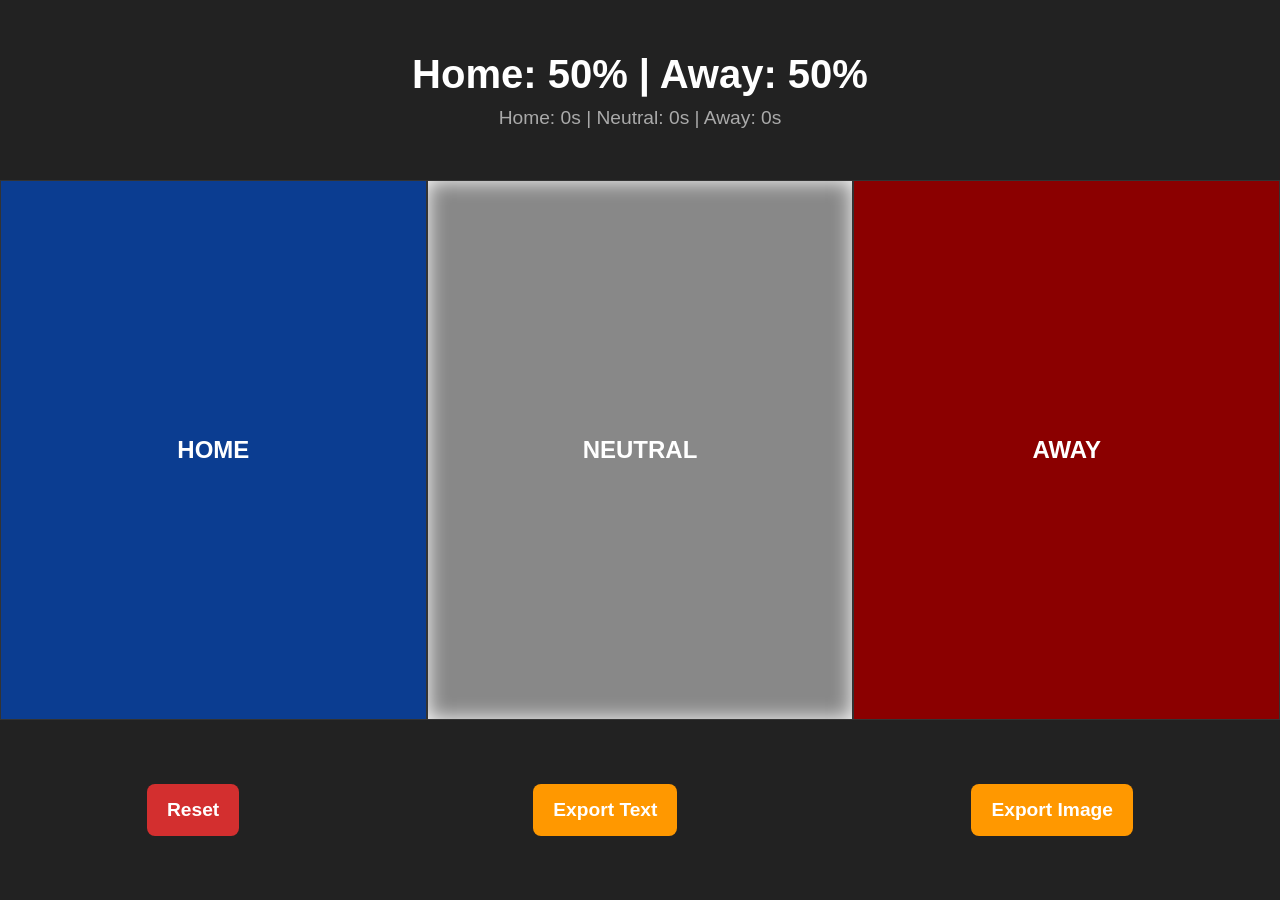
<file: Possession.html>
<!DOCTYPE html>
<html lang="en">
<head>
    <meta charset="UTF-8">
    <meta name="viewport" content="width=device-width, initial-scale=1.0, maximum-scale=1.0, user-scalable=no">
    <title>Football Possession Counter</title>
    <style>
        body, html {
            margin: 0; padding: 0; height: 100%; font-family: Arial, sans-serif;
            background-color: #121212; color: white; overflow: hidden;
            touch-action: none; /* Prevents zooming and scrolling on mobile */
            user-select: none;
        }
        #stats-bar {
            height: 20%; display: flex; flex-direction: column;
            justify-content: center; align-items: center; background-color: #222;
        }
        #percentages {
            font-size: 2.5rem; font-weight: bold; margin-bottom: 10px;
        }
        #timers { font-size: 1.2rem; color: #aaa; }
        
        #touch-areas {
            display: flex; height: 60%; width: 100%;
        }
        .zone {
            flex: 1; display: flex; justify-content: center; align-items: center;
            font-size: 1.5rem; font-weight: bold; cursor: pointer; transition: 0.2s;
            border: 1px solid #333;
        }
        #left { background-color: #0b3d91; } /* Blue for Home */
        #middle { background-color: #444444; } /* Gray for Neutral */
        #right { background-color: #8b0000; } /* Red for Away */
        
        .active-home { background-color: #1e90ff !important; box-shadow: inset 0 0 20px white; }
        .active-neutral { background-color: #888888 !important; box-shadow: inset 0 0 20px white; }
        .active-away { background-color: #ff4500 !important; box-shadow: inset 0 0 20px white; }

        #controls {
            height: 20%; display: flex; justify-content: space-around; align-items: center; background-color: #222;
        }
        button {
            padding: 15px 20px; font-size: 1.2rem; font-weight: bold; cursor: pointer;
            border: none; border-radius: 8px; background-color: #4CAF50; color: white;
        }
        button.export { background-color: #ff9800; }
        button:active { transform: scale(0.95); }
    </style>
</head>
<body>

    <div id="stats-bar">
        <div id="percentages">Home: 50% | Away: 50%</div>
        <div id="timers">Home: 0s | Neutral: 0s | Away: 0s</div>
    </div>

    <div id="touch-areas">
        <div id="left" class="zone">HOME</div>
        <div id="middle" class="zone active-neutral">NEUTRAL</div>
        <div id="right" class="zone">AWAY</div>
    </div>

    <div id="controls">
        <button id="reset-btn" style="background-color: #d32f2f;">Reset</button>
        <button id="export-text" class="export">Export Text</button>
        <button id="export-image" class="export">Export Image</button>
    </div>

    <script>
        let state = 'neutral'; // 'home', 'away', or 'neutral'
        let homeMs = 0;
        let awayMs = 0;
        let neutralMs = 0;
        
        const uiLeft = document.getElementById('left');
        const uiMiddle = document.getElementById('middle');
        const uiRight = document.getElementById('right');
        const uiPerc = document.getElementById('percentages');
        const uiTimers = document.getElementById('timers');

        // Main Timer Loop (Runs every 100 milliseconds for accuracy)
        setInterval(() => {
            if (state === 'home') homeMs += 100;
            else if (state === 'away') awayMs += 100;
            else if (state === 'neutral') neutralMs += 100;
            
            updateDisplay();
        }, 100);

        function updateDisplay() {
            // Calculate total active possession time
            let totalActive = homeMs + awayMs;
            let homePerc = 50;
            let awayPerc = 50;

            if (totalActive > 0) {
                homePerc = Math.round((homeMs / totalActive) * 100);
                awayPerc = Math.round((awayMs / totalActive) * 100);
            }

            uiPerc.innerText = `Home: ${homePerc}% | Away: ${awayPerc}%`;
            uiTimers.innerText = `Home: ${Math.floor(homeMs/1000)}s | Neutral: ${Math.floor(neutralMs/1000)}s | Away: ${Math.floor(awayMs/1000)}s`;
        }

        // Touch / Click Events
        function setState(newState) {
            state = newState;
            uiLeft.classList.remove('active-home');
            uiMiddle.classList.remove('active-neutral');
            uiRight.classList.remove('active-away');

            if (state === 'home') uiLeft.classList.add('active-home');
            else if (state === 'neutral') uiMiddle.classList.add('active-neutral');
            else if (state === 'away') uiRight.classList.add('active-away');
        }

        // Add both touch and mouse support
        uiLeft.addEventListener('mousedown', () => setState('home'));
        uiLeft.addEventListener('touchstart', (e) => { e.preventDefault(); setState('home'); });
        
        uiMiddle.addEventListener('mousedown', () => setState('neutral'));
        uiMiddle.addEventListener('touchstart', (e) => { e.preventDefault(); setState('neutral'); });
        
        uiRight.addEventListener('mousedown', () => setState('away'));
        uiRight.addEventListener('touchstart', (e) => { e.preventDefault(); setState('away'); });

        // Reset Button
        document.getElementById('reset-btn').addEventListener('click', () => {
            if(confirm("Are you sure you want to reset the stats?")) {
                homeMs = 0; awayMs = 0; neutralMs = 0;
                setState('neutral');
                updateDisplay();
            }
        });

        // Export as Text
        document.getElementById('export-text').addEventListener('click', () => {
            let totalActive = homeMs + awayMs;
            let homePerc = totalActive > 0 ? Math.round((homeMs / totalActive) * 100) : 0;
            let awayPerc = totalActive > 0 ? Math.round((awayMs / totalActive) * 100) : 0;

            let textData = `FOOTBALL POSSESSION STATS\n`;
            textData += `-------------------------\n`;
            textData += `Home Possession: ${homePerc}%\n`;
            textData += `Away Possession: ${awayPerc}%\n\n`;
            textData += `Time on ball (Home): ${Math.floor(homeMs/1000)} seconds\n`;
            textData += `Time on ball (Away): ${Math.floor(awayMs/1000)} seconds\n`;
            textData += `Neutral/Dead ball time: ${Math.floor(neutralMs/1000)} seconds\n`;

            const blob = new Blob([textData], { type: 'text/plain' });
            const link = document.createElement('a');
            link.href = URL.createObjectURL(blob);
            link.download = 'possession_stats.txt';
            link.click();
        });

        // Export as Image (Creates an image tag behind the scenes and downloads it)
        document.getElementById('export-image').addEventListener('click', () => {
            const canvas = document.createElement('canvas');
            canvas.width = 600;
            canvas.height = 400;
            const ctx = canvas.getContext('2d');

            let totalActive = homeMs + awayMs;
            let homePerc = totalActive > 0 ? Math.round((homeMs / totalActive) * 100) : 50;
            let awayPerc = totalActive > 0 ? Math.round((awayMs / totalActive) * 100) : 50;

            // Background
            ctx.fillStyle = '#1e1e1e';
            ctx.fillRect(0, 0, 600, 400);

            // Title
            ctx.fillStyle = '#ffffff';
            ctx.font = 'bold 30px Arial';
            ctx.textAlign = 'center';
            ctx.fillText('MATCH POSSESSION STATS', 300, 60);

            // Possession Bar
            ctx.fillStyle = '#1e90ff'; // Home Blue
            ctx.fillRect(50, 150, (homePerc/100) * 500, 50);
            ctx.fillStyle = '#ff4500'; // Away Red
            ctx.fillRect(50 + ((homePerc/100) * 500), 150, (awayPerc/100) * 500, 50);

            // Percentages Text
            ctx.fillStyle = '#ffffff';
            ctx.font = 'bold 40px Arial';
            ctx.textAlign = 'left';
            ctx.fillText(`${homePerc}%`, 60, 140);
            ctx.textAlign = 'right';
            ctx.fillText(`${awayPerc}%`, 540, 140);

            // Labels
            ctx.font = '20px Arial';
            ctx.textAlign = 'left';
            ctx.fillText(`Home Team Time: ${Math.floor(homeMs/1000)}s`, 50, 250);
            ctx.textAlign = 'right';
            ctx.fillText(`Away Team Time: ${Math.floor(awayMs/1000)}s`, 550, 250);
            
            ctx.textAlign = 'center';
            ctx.fillStyle = '#aaaaaa';
            ctx.fillText(`Neutral / Out of Play: ${Math.floor(neutralMs/1000)}s`, 300, 320);

            // Download Image
            const link = document.createElement('a');
            link.download = 'possession_graphic.png';
            link.href = canvas.toDataURL('image/png');
            link.click();
        });
    </script>
</body>
</html>
</file>
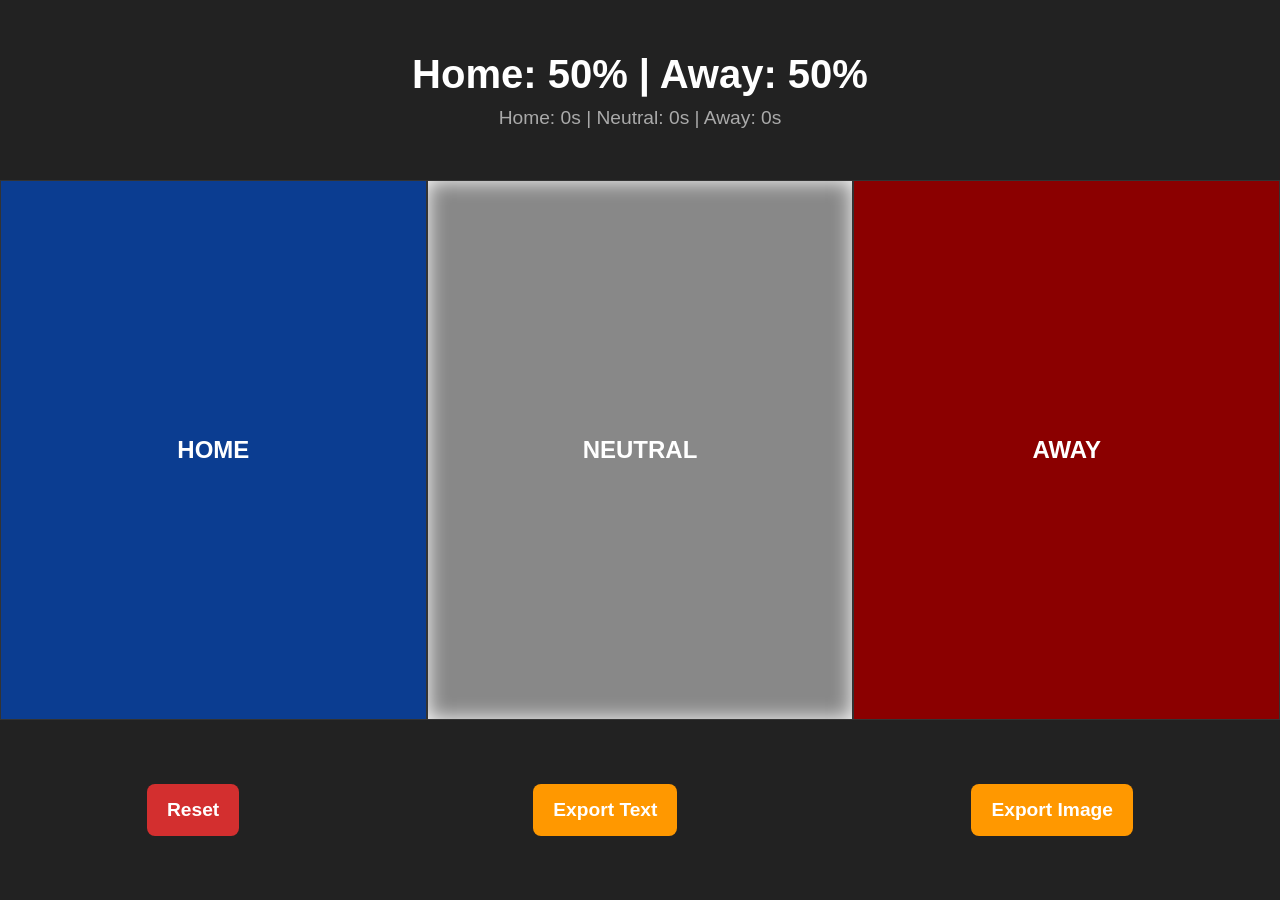
<file: possession.html>
<!DOCTYPE html>
<html lang="en">
<head>
    <meta charset="UTF-8">
    <meta name="viewport" content="width=device-width, initial-scale=1.0, maximum-scale=1.0, user-scalable=no">
    <title>Football Possession Counter</title>
    <style>
        body, html {
            margin: 0; padding: 0; height: 100%; font-family: Arial, sans-serif;
            background-color: #121212; color: white; overflow: hidden;
            touch-action: none; /* Prevents zooming and scrolling on mobile */
            user-select: none;
        }
        #stats-bar {
            height: 20%; display: flex; flex-direction: column;
            justify-content: center; align-items: center; background-color: #222;
        }
        #percentages {
            font-size: 2.5rem; font-weight: bold; margin-bottom: 10px;
        }
        #timers { font-size: 1.2rem; color: #aaa; }
        
        #touch-areas {
            display: flex; height: 60%; width: 100%;
        }
        .zone {
            flex: 1; display: flex; justify-content: center; align-items: center;
            font-size: 1.5rem; font-weight: bold; cursor: pointer; transition: 0.2s;
            border: 1px solid #333;
        }
        #left { background-color: #0b3d91; } /* Blue for Home */
        #middle { background-color: #444444; } /* Gray for Neutral */
        #right { background-color: #8b0000; } /* Red for Away */
        
        .active-home { background-color: #1e90ff !important; box-shadow: inset 0 0 20px white; }
        .active-neutral { background-color: #888888 !important; box-shadow: inset 0 0 20px white; }
        .active-away { background-color: #ff4500 !important; box-shadow: inset 0 0 20px white; }

        #controls {
            height: 20%; display: flex; justify-content: space-around; align-items: center; background-color: #222;
        }
        button {
            padding: 15px 20px; font-size: 1.2rem; font-weight: bold; cursor: pointer;
            border: none; border-radius: 8px; background-color: #4CAF50; color: white;
        }
        button.export { background-color: #ff9800; }
        button:active { transform: scale(0.95); }
    </style>
</head>
<body>

    <div id="stats-bar">
        <div id="percentages">Home: 50% | Away: 50%</div>
        <div id="timers">Home: 0s | Neutral: 0s | Away: 0s</div>
    </div>

    <div id="touch-areas">
        <div id="left" class="zone">HOME</div>
        <div id="middle" class="zone active-neutral">NEUTRAL</div>
        <div id="right" class="zone">AWAY</div>
    </div>

    <div id="controls">
        <button id="reset-btn" style="background-color: #d32f2f;">Reset</button>
        <button id="export-text" class="export">Export Text</button>
        <button id="export-image" class="export">Export Image</button>
    </div>

    <script>
        let state = 'neutral'; // 'home', 'away', or 'neutral'
        let homeMs = 0;
        let awayMs = 0;
        let neutralMs = 0;
        
        const uiLeft = document.getElementById('left');
        const uiMiddle = document.getElementById('middle');
        const uiRight = document.getElementById('right');
        const uiPerc = document.getElementById('percentages');
        const uiTimers = document.getElementById('timers');

        // Main Timer Loop (Runs every 100 milliseconds for accuracy)
        setInterval(() => {
            if (state === 'home') homeMs += 100;
            else if (state === 'away') awayMs += 100;
            else if (state === 'neutral') neutralMs += 100;
            
            updateDisplay();
        }, 100);

        function updateDisplay() {
            // Calculate total active possession time
            let totalActive = homeMs + awayMs;
            let homePerc = 50;
            let awayPerc = 50;

            if (totalActive > 0) {
                homePerc = Math.round((homeMs / totalActive) * 100);
                awayPerc = Math.round((awayMs / totalActive) * 100);
            }

            uiPerc.innerText = `Home: ${homePerc}% | Away: ${awayPerc}%`;
            uiTimers.innerText = `Home: ${Math.floor(homeMs/1000)}s | Neutral: ${Math.floor(neutralMs/1000)}s | Away: ${Math.floor(awayMs/1000)}s`;
        }

        // Touch / Click Events
        function setState(newState) {
            state = newState;
            uiLeft.classList.remove('active-home');
            uiMiddle.classList.remove('active-neutral');
            uiRight.classList.remove('active-away');

            if (state === 'home') uiLeft.classList.add('active-home');
            else if (state === 'neutral') uiMiddle.classList.add('active-neutral');
            else if (state === 'away') uiRight.classList.add('active-away');
        }

        // Add both touch and mouse support
        uiLeft.addEventListener('mousedown', () => setState('home'));
        uiLeft.addEventListener('touchstart', (e) => { e.preventDefault(); setState('home'); });
        
        uiMiddle.addEventListener('mousedown', () => setState('neutral'));
        uiMiddle.addEventListener('touchstart', (e) => { e.preventDefault(); setState('neutral'); });
        
        uiRight.addEventListener('mousedown', () => setState('away'));
        uiRight.addEventListener('touchstart', (e) => { e.preventDefault(); setState('away'); });

        // Reset Button
        document.getElementById('reset-btn').addEventListener('click', () => {
            if(confirm("Are you sure you want to reset the stats?")) {
                homeMs = 0; awayMs = 0; neutralMs = 0;
                setState('neutral');
                updateDisplay();
            }
        });

        // Export as Text
        document.getElementById('export-text').addEventListener('click', () => {
            let totalActive = homeMs + awayMs;
            let homePerc = totalActive > 0 ? Math.round((homeMs / totalActive) * 100) : 0;
            let awayPerc = totalActive > 0 ? Math.round((awayMs / totalActive) * 100) : 0;

            let textData = `FOOTBALL POSSESSION STATS\n`;
            textData += `-------------------------\n`;
            textData += `Home Possession: ${homePerc}%\n`;
            textData += `Away Possession: ${awayPerc}%\n\n`;
            textData += `Time on ball (Home): ${Math.floor(homeMs/1000)} seconds\n`;
            textData += `Time on ball (Away): ${Math.floor(awayMs/1000)} seconds\n`;
            textData += `Neutral/Dead ball time: ${Math.floor(neutralMs/1000)} seconds\n`;

            const blob = new Blob([textData], { type: 'text/plain' });
            const link = document.createElement('a');
            link.href = URL.createObjectURL(blob);
            link.download = 'possession_stats.txt';
            link.click();
        });

        // Export as Image (Creates an image tag behind the scenes and downloads it)
        document.getElementById('export-image').addEventListener('click', () => {
            const canvas = document.createElement('canvas');
            canvas.width = 600;
            canvas.height = 400;
            const ctx = canvas.getContext('2d');

            let totalActive = homeMs + awayMs;
            let homePerc = totalActive > 0 ? Math.round((homeMs / totalActive) * 100) : 50;
            let awayPerc = totalActive > 0 ? Math.round((awayMs / totalActive) * 100) : 50;

            // Background
            ctx.fillStyle = '#1e1e1e';
            ctx.fillRect(0, 0, 600, 400);

            // Title
            ctx.fillStyle = '#ffffff';
            ctx.font = 'bold 30px Arial';
            ctx.textAlign = 'center';
            ctx.fillText('MATCH POSSESSION STATS', 300, 60);

            // Possession Bar
            ctx.fillStyle = '#1e90ff'; // Home Blue
            ctx.fillRect(50, 150, (homePerc/100) * 500, 50);
            ctx.fillStyle = '#ff4500'; // Away Red
            ctx.fillRect(50 + ((homePerc/100) * 500), 150, (awayPerc/100) * 500, 50);

            // Percentages Text
            ctx.fillStyle = '#ffffff';
            ctx.font = 'bold 40px Arial';
            ctx.textAlign = 'left';
            ctx.fillText(`${homePerc}%`, 60, 140);
            ctx.textAlign = 'right';
            ctx.fillText(`${awayPerc}%`, 540, 140);

            // Labels
            ctx.font = '20px Arial';
            ctx.textAlign = 'left';
            ctx.fillText(`Home Team Time: ${Math.floor(homeMs/1000)}s`, 50, 250);
            ctx.textAlign = 'right';
            ctx.fillText(`Away Team Time: ${Math.floor(awayMs/1000)}s`, 550, 250);
            
            ctx.textAlign = 'center';
            ctx.fillStyle = '#aaaaaa';
            ctx.fillText(`Neutral / Out of Play: ${Math.floor(neutralMs/1000)}s`, 300, 320);

            // Download Image
            const link = document.createElement('a');
            link.download = 'possession_graphic.png';
            link.href = canvas.toDataURL('image/png');
            link.click();
        });
    </script>
</body>
</html>
</file>
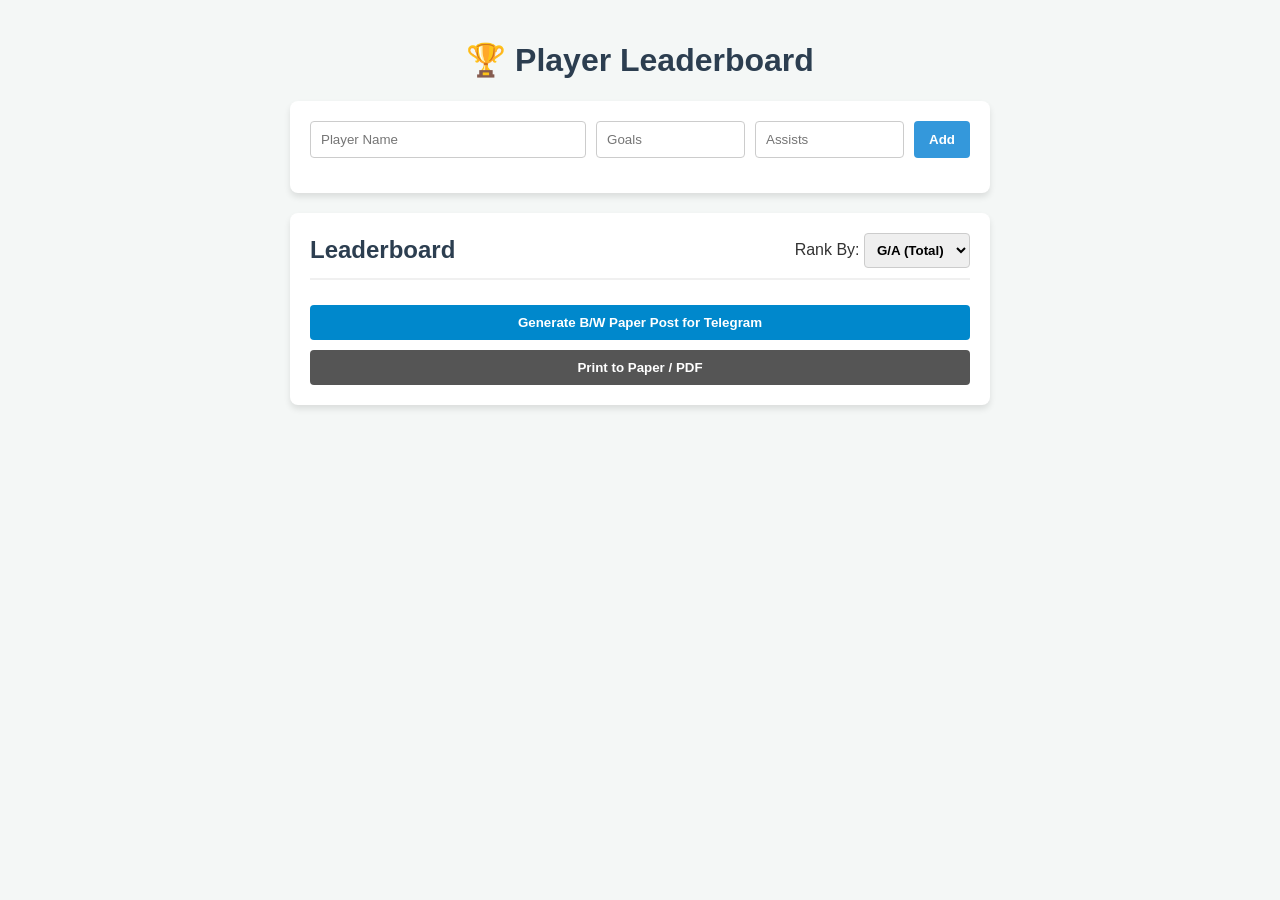
<file: scorer.html>
<!DOCTYPE html>
<html lang="en">
<head>
    <meta charset="UTF-8">
    <meta name="viewport" content="width=device-width, initial-scale=1.0">
    <title>Top Scorers & Assisters</title>
    <style>
        /* General App Styles */
        body {
            font-family: 'Segoe UI', Tahoma, Geneva, Verdana, sans-serif;
            background-color: #f4f7f6;
            color: #333;
            max-width: 700px;
            margin: 0 auto;
            padding: 20px;
        }
        h1, h2 {
            text-align: center;
            color: #2c3e50;
        }
        .card {
            background: white;
            padding: 20px;
            border-radius: 8px;
            box-shadow: 0 4px 6px rgba(0,0,0,0.1);
            margin-bottom: 20px;
        }
        .form-group {
            display: flex;
            flex-wrap: wrap;
            gap: 10px;
            margin-bottom: 15px;
        }
        input {
            padding: 10px;
            border: 1px solid #ccc;
            border-radius: 4px;
            flex: 1;
            min-width: 80px;
        }
        select {
            padding: 8px;
            border-radius: 4px;
            border: 1px solid #ccc;
            font-weight: bold;
        }
        button {
            padding: 10px 15px;
            background-color: #3498db;
            color: white;
            border: none;
            border-radius: 4px;
            cursor: pointer;
            font-weight: bold;
        }
        button:hover { background-color: #2980b9; }
        .btn-danger { background-color: #e74c3c; padding: 5px 8px; font-size: 0.9em; }
        .btn-danger:hover { background-color: #c0392b; }
        .btn-update { background-color: #2ecc71; padding: 5px 8px; font-size: 0.9em; }
        .btn-update:hover { background-color: #27ae60; }
        .btn-telegram { background-color: #0088cc; width: 100%; margin-top: 10px; }

        /* Controls / Sorting */
        .controls-header {
            display: flex;
            justify-content: space-between;
            align-items: center;
            margin-bottom: 15px;
            padding-bottom: 10px;
            border-bottom: 2px solid #f0f0f0;
        }

        /* Player List Styles */
        .player-row {
            display: flex;
            justify-content: space-between;
            align-items: center;
            padding: 12px;
            border-bottom: 1px solid #eee;
            flex-wrap: wrap;
            gap: 10px;
        }
        .player-row:hover { background-color: #fafafa; }
        .player-info { font-size: 1.1em; flex: 1; min-width: 250px; }
        .player-name { font-weight: bold; }
        .player-stats { color: #555; font-size: 0.9em; margin-top: 4px; }
        .stat-highlight { font-weight: bold; color: #e67e22; }
        
        .actions { display: flex; gap: 5px; flex-wrap: wrap; align-items: center;}
        .divider { width: 1px; height: 20px; background: #ccc; margin: 0 5px; }

        /* Telegram / Black & White Paper Styles */
        #telegram-output {
            display: none;
            background-color: white;
            color: black;
            font-family: monospace;
            padding: 20px;
            border: 2px solid black;
            margin-top: 20px;
            white-space: pre-wrap;
        }

        /* Print Styles */
        @media print {
            body { background: white; color: black; padding: 0; }
            .no-print { display: none !important; }
            .player-row { border-bottom: 1px solid black; padding: 5px 0; }
            .player-info { font-family: monospace; font-size: 14pt; }
        }
    </style>
</head>
<body>

    <div class="no-print">
        <h1>🏆 Player Leaderboard</h1>

        <div class="card">
            <form id="addForm">
                <div class="form-group">
                    <input type="text" id="playerName" placeholder="Player Name" style="flex: 2;" required>
                    <input type="number" id="playerGoals" placeholder="Goals" required min="0">
                    <input type="number" id="playerAssists" placeholder="Assists" required min="0">
                    <button type="submit">Add</button>
                </div>
            </form>
        </div>

        <div class="card">
            <div class="controls-header">
                <h2 style="margin: 0;">Leaderboard</h2>
                <div>
                    <label for="sortMethod">Rank By: </label>
                    <select id="sortMethod" onchange="changeSort()">
                        <option value="ga">G/A (Total)</option>
                        <option value="goals">Goals</option>
                        <option value="assists">Assists</option>
                    </select>
                </div>
            </div>
            
            <div id="leaderboard"></div>
            
            <button class="btn-telegram" onclick="generateTelegramPost()">Generate B/W Paper Post for Telegram</button>
            <button class="btn-telegram" style="background: #555;" onclick="window.print()">Print to Paper / PDF</button>
        </div>
    </div>

    <div id="telegram-output"></div>

    <script>
        // Load data from LocalStorage or start with an empty array
        let players = JSON.parse(localStorage.getItem('scorersData')) ||[];
        let currentSort = 'ga'; // default sorting method

        function changeSort() {
            currentSort = document.getElementById('sortMethod').value;
            renderBoard();
        }

        // Function to render the leaderboard
        function renderBoard() {
            const board = document.getElementById('leaderboard');
            board.innerHTML = '';

            // Sort players based on the selected criteria
            players.sort((a, b) => {
                const goalsA = a.goals || 0;
                const assistsA = a.assists || 0;
                const gaA = goalsA + assistsA;

                const goalsB = b.goals || 0;
                const assistsB = b.assists || 0;
                const gaB = goalsB + assistsB;
                
                if (currentSort === 'ga') {
                    if (gaB !== gaA) return gaB - gaA; // Primary: Total G/A
                    if (goalsB !== goalsA) return goalsB - goalsA; // Tiebreaker: Goals
                    return assistsB - assistsA;
                } 
                else if (currentSort === 'goals') {
                    if (goalsB !== goalsA) return goalsB - goalsA; // Primary: Goals
                    return assistsB - assistsA; // Tiebreaker: Assists
                } 
                else if (currentSort === 'assists') {
                    if (assistsB !== assistsA) return assistsB - assistsA; // Primary: Assists
                    return goalsB - goalsA; // Tiebreaker: Goals
                }
            });

            players.forEach((player, index) => {
                const goals = player.goals || 0;
                const assists = player.assists || 0;
                const totalGA = goals + assists;

                // Highlight the stat that is currently being ranked
                let statsHtml = ``;
                if (currentSort === 'ga') {
                    statsHtml = `<span class="stat-highlight">${totalGA} G/A</span> (${goals} G, ${assists} A)`;
                } else if (currentSort === 'goals') {
                    statsHtml = `<span class="stat-highlight">${goals} Goals</span> (${assists} A, ${totalGA} G/A)`;
                } else if (currentSort === 'assists') {
                    statsHtml = `<span class="stat-highlight">${assists} Assists</span> (${goals} G, ${totalGA} G/A)`;
                }

                const row = document.createElement('div');
                row.className = 'player-row';
                row.innerHTML = `
                    <div class="player-info">
                        <div class="player-name">${index + 1}. ${player.name}</div>
                        <div class="player-stats">${statsHtml}</div>
                    </div>
                    <div class="actions no-print">
                        <button class="btn-update" onclick="updateStat(${player.id}, 'goals', 1)" title="Add Goal">+G</button>
                        <button class="btn-danger" onclick="updateStat(${player.id}, 'goals', -1)" title="Remove Goal">-G</button>
                        <div class="divider"></div>
                        <button class="btn-update" onclick="updateStat(${player.id}, 'assists', 1)" title="Add Assist">+A</button>
                        <button class="btn-danger" onclick="updateStat(${player.id}, 'assists', -1)" title="Remove Assist">-A</button>
                        <div class="divider"></div>
                        <button class="btn-danger" style="background:#7f8c8d" onclick="deletePlayer(${player.id})" title="Delete Player">Del</button>
                    </div>
                `;
                board.appendChild(row);
            });

            // Save to LocalStorage
            localStorage.setItem('scorersData', JSON.stringify(players));
        }

        // Add a new player
        document.getElementById('addForm').addEventListener('submit', function(e) {
            e.preventDefault();
            const nameInput = document.getElementById('playerName');
            const goalsInput = document.getElementById('playerGoals');
            const assistsInput = document.getElementById('playerAssists');
            
            players.push({
                id: Date.now(), // Unique ID
                name: nameInput.value,
                goals: parseInt(goalsInput.value) || 0,
                assists: parseInt(assistsInput.value) || 0
            });

            nameInput.value = '';
            goalsInput.value = '';
            assistsInput.value = '';
            renderBoard();
        });

        // Update stats
        function updateStat(id, statType, change) {
            const player = players.find(p => p.id === id);
            if (player) {
                if (player[statType] === undefined) player[statType] = 0;
                player[statType] += change;
                if (player[statType] < 0) player[statType] = 0; // Prevent negative numbers
                renderBoard();
            }
        }

        // Delete player
        function deletePlayer(id) {
            if(confirm("Are you sure you want to delete this player?")) {
                players = players.filter(p => p.id !== id);
                renderBoard();
            }
        }

        // Generate Telegram Post
        function generateTelegramPost() {
            const outputBox = document.getElementById('telegram-output');
            
            // Dynamic Title based on sort method
            let sortTitle = "";
            if (currentSort === 'ga') sortTitle = "TOTAL G/A";
            else if (currentSort === 'goals') sortTitle = "GOALS";
            else if (currentSort === 'assists') sortTitle = "ASSISTS";

            let text = `🏆 LEADERBOARD (RANKED BY ${sortTitle})\n`;
            text += "=================================\n\n";
            
            players.forEach((player, index) => {
                const goals = player.goals || 0;
                const assists = player.assists || 0;
                const ga = goals + assists;
                
                text += `${index + 1}. ${player.name.toUpperCase()}\n`;
                
                if (currentSort === 'ga') {
                    text += `   ↳ ${ga} G/A (${goals}G, ${assists}A)\n`;
                } else if (currentSort === 'goals') {
                    text += `   ↳ ${goals} GOALS (${assists}A, ${ga} G/A)\n`;
                } else if (currentSort === 'assists') {
                    text += `   ↳ ${assists} ASSISTS (${goals}G, ${ga} G/A)\n`;
                }
                text += "\n";
            });
            
            text += "=================================";
            
            outputBox.innerText = text;
            outputBox.style.display = 'block';

            // Optional: Automatically copy to clipboard
            navigator.clipboard.writeText(text).then(() => {
                alert("Text format generated and copied to your clipboard!");
            }).catch(err => {
                console.log("Clipboard writing failed. Text is available at the bottom of the page.");
            });
        }

        // Initial render
        renderBoard();
    </script>
</body>
</html>
</file>
